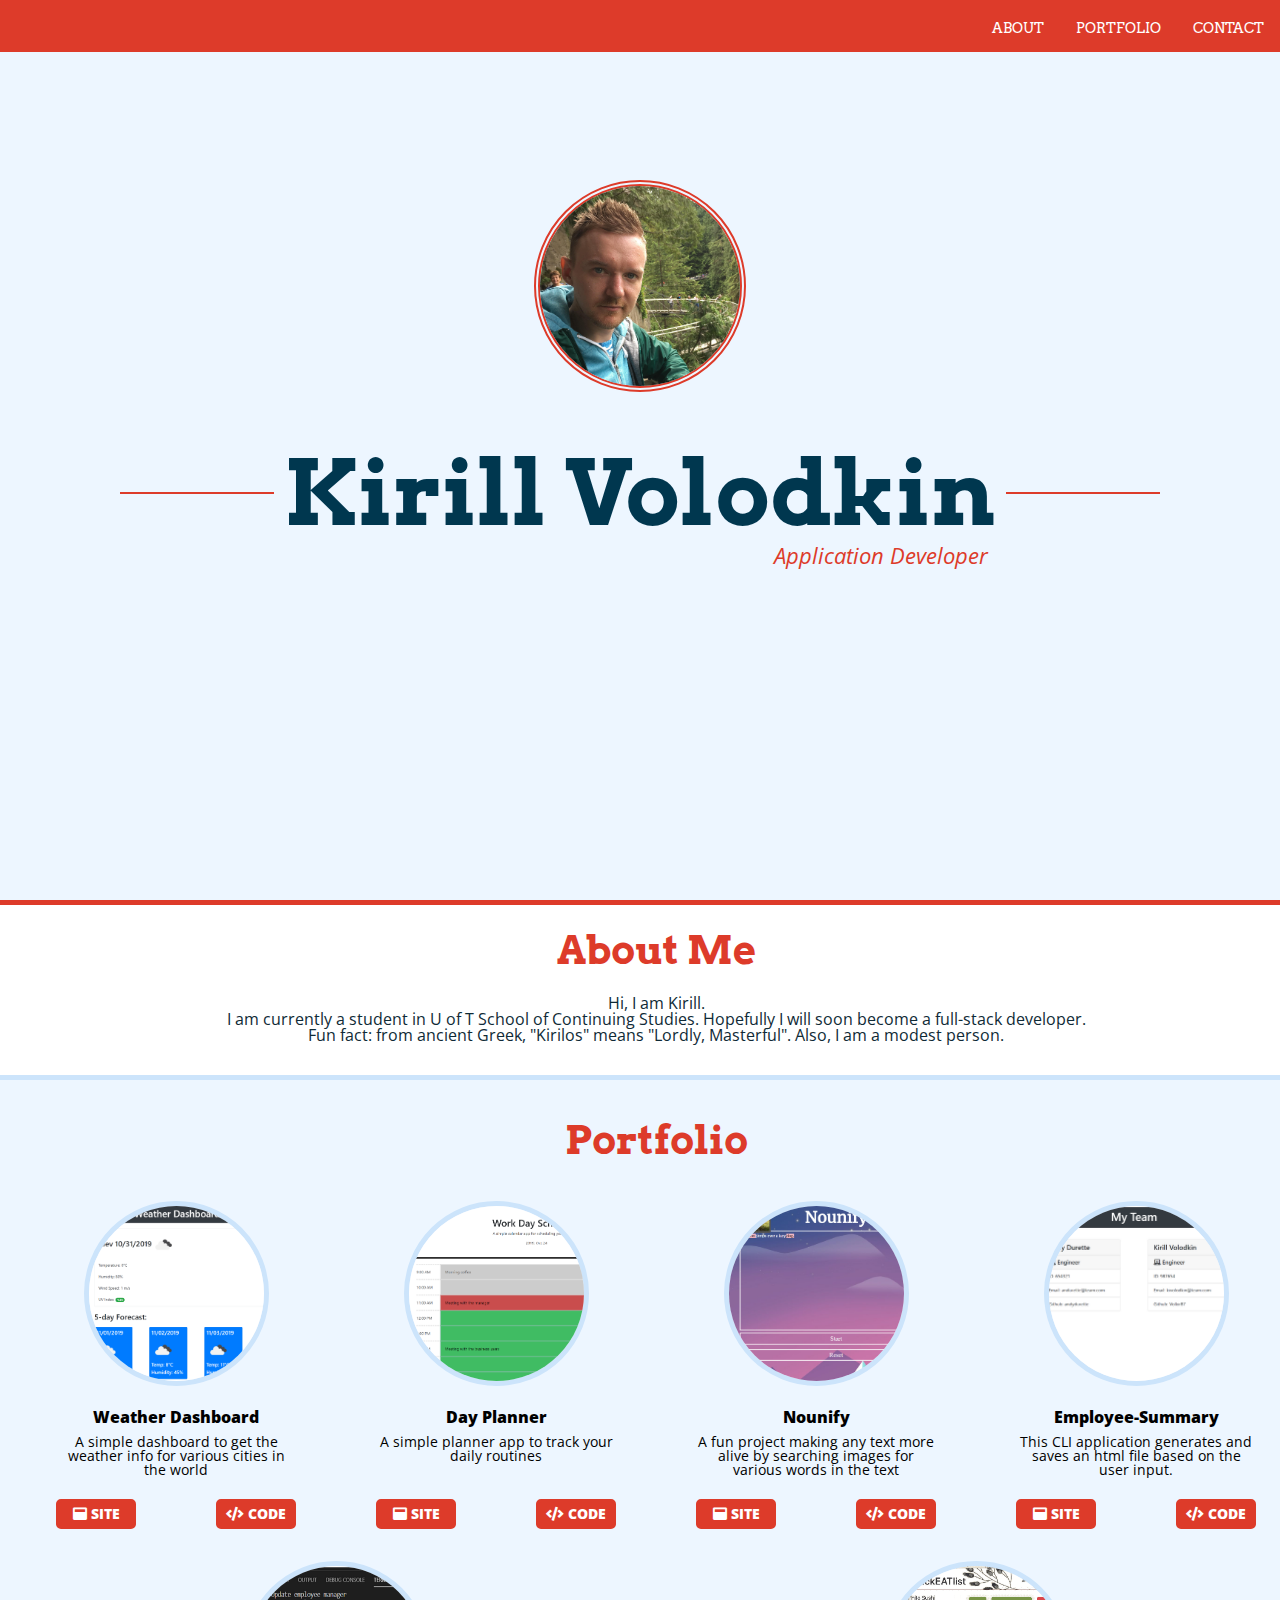
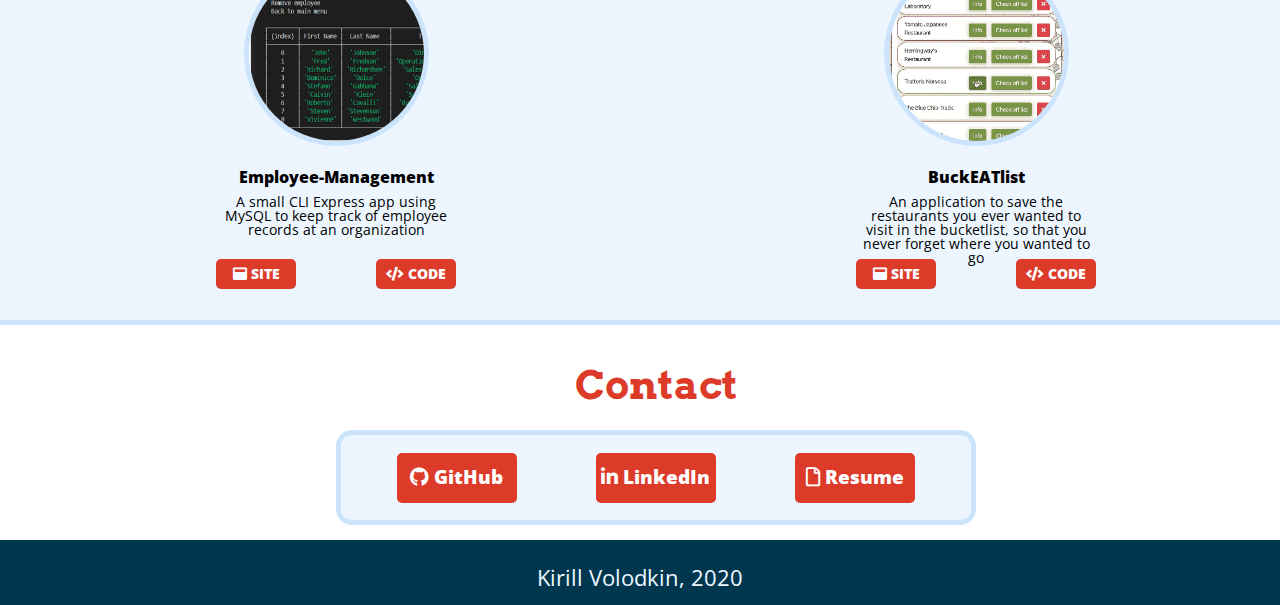
<file: index.html>
<!DOCTYPE html>
<html>
    <head>
        <meta charset="UTF-8">
        <meta name="viewport" content="width=device-width, initial-scale=1.0">
        <link href="https://fonts.googleapis.com/css?family=Arvo|Open+Sans&display=swap" rel="stylesheet">
        <link rel="stylesheet" href="https://use.fontawesome.com/releases/v5.8.1/css/all.css"/>
        <link href="assets/css/style.css" rel="stylesheet" type="text/css">
        <title>Kirill Volodkin Portfolio Page</title>
    </head>

    <body>
        <div class="general">
            <div id="first_page">
                <div class="top">
                    <nav class="links">
                        <a class="link" href="#about_me">About</a>
                        <a class="link" href="#portfolio">Portfolio</a>
                        <a class="link" href="#contact">Contact</a>
                    </nav>
                </div>
                <div id="image_container">
                    <img id="portfolio_image" src="assets/images/Portfolio_pic.JPG"/>
                </div>
                <div id="title">
                    <h1 id="name">Kirill Volodkin</h1>
                    <h2 id="subtitle">Application Developer</h2>
                </div>
                <!-- <div class="divider"></div> -->
 
            </div>
            <div class="info">
                <h2 class="info_header" id="about_me">About Me</h2>
                <div class="info_data">
                    <div id="description">
                        <p>Hi, I am Kirill.</p>
                        <p>I am currently a student in U of T School of Continuing Studies. Hopefully I will soon become a full-stack developer.</p>
                        <p>Fun fact: from ancient Greek, "Kirilos" means "Lordly, Masterful". Also, I am a modest person.</p>
                    </div>
                </div>    
            </div>
            <div class="portfolio">
                <h2 class="info_header" id="portfolio">Portfolio</h2>
                <div id="all_projects">
                    <div class="project_box" id="weather_dash">
                        <img src="./assets/images/Weather-Dashboard-screenshot_sq.png" class="project_image">
                        <h3 class="project_name">Weather Dashboard</h3>
                        <p class="project_description">A simple dashboard to get the weather info for various cities in the world</p>
                        <div class="button_group">
                            <a class="link_ext" href="https://volkir87.github.io/Weather-Dashboard/"><i class="fa fa-window-maximize"></i> SITE</a>
                            <a class="link_ext" href="https://github.com/Volkir87/Weather-Dashboard"><i class="fa fa-code"></i> CODE</a>
                        </div>
                    </div>
                    <div class="project_box" id="day_planner">
                        <img src="./assets/images/Day_Planner_Screenshot_sq.png" class="project_image">
                        <h3 class="project_name">Day Planner</h3>
                        <p class="project_description">A simple planner app to track your daily routines</p>
                        <div class="button_group">
                            <a class="link_ext" href="https://volkir87.github.io/Day-Planner/"><i class="fa fa-window-maximize"></i> SITE</a>
                            <a class="link_ext" href="https://github.com/Volkir87/Day-Planner"><i class="fa fa-code"></i> CODE</a>
                        </div>
                    </div>
                    <div class="project_box" id="nounify">
                        <img src="./assets/images/Nounify_screenshot_sq.png" class="project_image">
                        <h3 class="project_name">Nounify</h3>
                        <p class="project_description">A fun project making any text more alive by searching images for various words in the text</p>
                        <div class="button_group">
                            <a class="link_ext" href="https://ninjagirl2018.github.io/Nounify/"><i class="fa fa-window-maximize"></i> SITE</a>
                            <a class="link_ext" href="https://github.com/ninjagirl2018/Nounify"><i class="fa fa-code"></i> CODE</a>
                        </div>
                    </div>  
                    <div class="project_box" id="emp_summary">
                        <img src="./assets/images/Employee_Summary_screenshot.png" class="project_image">
                        <h3 class="project_name">Employee-Summary</h3>
                        <p class="project_description">This CLI application generates and saves an html file based on the user input.</p>
                        <div class="button_group">
                            <a class="link_ext" href="#"><i class="fa fa-window-maximize"></i> SITE</a>
                            <a class="link_ext" href="https://github.com/Volkir87/Employee-Summary"><i class="fa fa-code"></i> CODE</a>
                        </div>
                    </div>  
                    <div class="project_box" id="employee_mgmt">
                        <img src="./assets/images/Employee-Management.PNG" class="project_image">
                        <h3 class="project_name">Employee-Management</h3>
                        <p class="project_description">A small CLI Express app using MySQL to keep track of employee records at an organization</p>
                        <div class="button_group">
                            <a class="link_ext" href="#"><i class="fa fa-window-maximize"></i> SITE</a>
                            <a class="link_ext" href="https://github.com/Volkir87/Employee-Management"><i class="fa fa-code"></i> CODE</a>
                        </div>
                    </div>  
                    <div class="project_box" id="buckeatlist">
                        <img src="./assets/images/Buckeatlist_screenshot.png" class="project_image">
                        <h3 class="project_name">BuckEATlist</h3>
                        <p class="project_description">An application to save the restaurants you ever wanted to visit in the bucketlist, so that you never forget where you wanted to go</p>
                        <div class="button_group">
                            <a class="link_ext" href="https://buckeatlist.herokuapp.com"><i class="fa fa-window-maximize"></i> SITE</a>
                            <a class="link_ext" href="https://github.com/davidgeht/BuckEATlist"><i class="fa fa-code"></i> CODE</a>
                        </div>
                    </div>  
                </div>
                    <!-- <a class="portfolio_box" id="rock" href="#"><p class="portfolio_item_name">Rock Paper Scissors</p></a> -->
            </div>
            <div class="contact">
                <h2 class="info_header" id="contact">Contact</h2>
                <div class="contact_box">
                    <div class="contact_buttons">
                        <a href="https://github.com/Volkir87" class="link_ext cont_but">
                            <i class="fab fa-github"></i> GitHub
                        </a>
                        <a href="https://www.linkedin.com/in/kirillvolodkin/" class="link_ext cont_but">
                            <i class="fab fa-linkedin-in"></i> LinkedIn
                        </a>
                        <a href="./assets/files/Kirill Volodkin.pdf" class="link_ext cont_but" download>
                            <i class="far fa-file"></i> Resume
                        </a>
                    </div>
                    <!-- <label class="contact_label">Name</label><br>
                    <input class="contact_input" type="text"><br>
                    <label class="contact_label">Email</label><br>
                    <input class="contact_input" type="text"><br>
                    <label class="contact_label">Message</label><br>
                    <textarea id="message_box" type="text"></textarea><br>
                    <button id="contact_submit">
                        SUBMIT
                    </button> -->
                </div>
            </div>
        </div>
        <footer>
            Kirill Volodkin, 2020
        </footer>
        

    </body>
</html>
</file>
<file: assets/css/style.css>
html, body, div, span, applet, object, iframe,
h1, h2, h3, h4, h5, h6, p, blockquote, pre,
a, abbr, acronym, address, big, cite, code,
del, dfn, em, img, ins, kbd, q, s, samp,
small, strike, strong, sub, sup, tt, var,
b, u, i, center,
dl, dt, dd, ol, ul, li,
fieldset, form, label, legend,
table, caption, tbody, tfoot, thead, tr, th, td,
article, aside, canvas, details, embed, 
figure, figcaption, footer, header, hgroup, 
menu, nav, output, ruby, section, summary,
time, mark, audio, video {
	margin: 0;
	padding: 0;
	border: 0;
	font-size: 100%;
	font: inherit;
	vertical-align: baseline;
}
/* HTML5 display-role reset for older browsers */
article, aside, details, figcaption, figure, 
footer, header, hgroup, menu, nav, section {
	display: block;
}
body {
	line-height: 1;
}
ol, ul {
	list-style: none;
}
blockquote, q {
	quotes: none;
}
blockquote:before, blockquote:after,
q:before, q:after {
	content: '';
	content: none;
}
table {
	border-collapse: collapse;
	border-spacing: 0;
}

/* New element, class and id style definitions start here */

html { scroll-behavior: smooth; }

#name {
    font-family: 'Adelle W01 Bold', 'Arvo', Constantia, "Lucida Bright", Lucidabright, "Lucida Serif", Lucida, "DejaVu Serif", "Bitstream Vera Serif", "Liberation Serif", Georgia, serif;
    font-size: 91px;
    font-weight: 1000;
    /* border-top: 4px solid white; */
    color: #00374f;
    display: inline-block;
    min-height: 70px;
    margin: 55px auto 0;
    padding: 0 10px;
    z-index: 2;
    background-color: #edf6ff;
}

#name:after {
    background-color: #dd3b2a;
    content: '';
    height: 2px;
    left: 0;
    margin-top: 45px;
    position: absolute;
    width: 100%;
    z-index: -1;
}

#title {
    margin: 0 auto;
    max-width: 1040px;
    position: relative;
    text-align: center;
    top: 0;
    width: 100%;
    z-index: 1;
}

#subtitle {
    color: #dd3b2a;
    font-size: 22px;
    font-style: italic;
    font-weight: 400;
    text-align: right;
    max-width: 695px;
    margin: -10px auto 0;
    width: 100%;
    padding-top: 1rem;
    font-family: 'Open Sans', Frutiger, "Frutiger Linotype", Univers, Calibri, "Gill Sans", "Gill Sans MT", "Myriad Pro", Myriad, "DejaVu Sans Condensed", "Liberation Sans", "Nimbus Sans L", Tahoma, Geneva, "Helvetica Neue", Helvetica, Arial, sans-serif;
}

#portfolio_image {
    border-radius: 50%;
    width: 200px;
    height: 200px;
    border-color: #dd3b2a;
    border-style: double;
    border-width: 6px;
}

#image_container {
    display: flex;
    align-content: center;
    justify-content: center;
    margin-top: 10%;
}

.links {
    font-family: 'Adelle W01 Bold', 'Arvo', Constantia, "Lucida Bright", Lucidabright, "Lucida Serif", Lucida, "DejaVu Serif", "Bitstream Vera Serif", "Liberation Serif", Georgia, serif;
    font-size: 20px;
    font-weight: 500;
    color: white;
    display: flex;
    justify-content: flex-end;
    background-color: #dd3b2a;
}

.link {
    padding: 1rem 1rem 1rem 1rem;
    color: white;
    text-decoration: none;
    font-variant-caps: all-petite-caps
}

.general {
    background-color: #edf6ff;
}

#first_page {
    height: 100vh;
}

.info {
    background-color: white;
    border-top: 5px solid #dd3b2a;
    /* border-bottom: 5px solid #2babe1; */
    /* float: left; */
    position: relative;
    width: 100%;
    z-index: 3;
    padding-left: 1rem;
    padding-bottom: 2rem;
    margin-top: auto;
}

.info_header {
    color: #dd3b2a;
    font-family: 'Adelle W01 Bold', 'Arvo', Constantia, "Lucida Bright", Lucidabright, "Lucida Serif", Lucida, "DejaVu Serif", "Bitstream Vera Serif", "Liberation Serif", Georgia, serif;
    font-size: 40px;
    font-weight: 1000;
    line-height: 1.25em;
    margin: 0.5em 0;
    width: 100%;
    text-align: center;
}

#description {
    color: #0f2a36;
    font-family: 'Open Sans', Frutiger, "Frutiger Linotype", Univers, Calibri, "Gill Sans", "Gill Sans MT", "Myriad Pro", Myriad, "DejaVu Sans Condensed", "Liberation Sans", "Nimbus Sans L", Tahoma, Geneva, "Helvetica Neue", Helvetica, Arial, sans-serif;
    font-size: 16px;
    text-align: center;
}



/* Project related styling */

.portfolio {
    background: #edf6ff;
    border-top: 5px solid #cce4fb;
    padding-top: 15px;
    padding-bottom: 15px;
    padding-left: 1rem;
    width: 100%;
    /* height: 100vh; */
    border-bottom: 5px solid #cce4fb;
}

#all_projects {
    display: flex;
    justify-content: space-around;
    flex-direction: row;
    flex-wrap: wrap;
}

.project_box {
    margin: 1rem 2rem 1rem 2rem;
    text-align: center;
    width: 15rem;
}

.project_image {
    border-radius: 50%;
    border: 5px solid;
    border-color: #cce4fb;
    height: 175px;
    width: 175px;
}

.project_name {
    font-family: 'Open Sans', Frutiger, "Frutiger Linotype", Univers, Calibri, "Gill Sans", "Gill Sans MT", "Myriad Pro", Myriad, "DejaVu Sans Condensed", "Liberation Sans", "Nimbus Sans L", Tahoma, Geneva, "Helvetica Neue", Helvetica, Arial, sans-serif;
    font-size: 16px;
    font-weight: 1000;
    margin-top: 20px;
}

.project_description {
    font-family: 'Open Sans', Frutiger, "Frutiger Linotype", Univers, Calibri, "Gill Sans", "Gill Sans MT", "Myriad Pro", Myriad, "DejaVu Sans Condensed", "Liberation Sans", "Nimbus Sans L", Tahoma, Geneva, "Helvetica Neue", Helvetica, Arial, sans-serif;
    font-size: 14px;
    margin-top: 10px;
    height: 3rem;
}

.button_group {
    display: flex;
    justify-content: space-between;
    margin-top: 1rem;
}

.link_ext, #contact_submit {
    background-color: #dd3b2a;
    color: white;
    border: #dd3b2a solid;
    border-radius: 5px;
    width: 80px;
    height: 30px;
    font-family: 'Open Sans', Frutiger, "Frutiger Linotype", Univers, Calibri, "Gill Sans", "Gill Sans MT", "Myriad Pro", Myriad, "DejaVu Sans Condensed", "Liberation Sans", "Nimbus Sans L", Tahoma, Geneva, "Helvetica Neue", Helvetica, Arial, sans-serif;
    font-size: 14px;
    font-weight: 800;
    padding-top: 5px;
    box-sizing: border-box;
    text-decoration: none;
}

/* Styles for the contact section */

.contact {
    background: white;
    /* border-top: 5px solid #cce4fb; */
    padding-top: 15px;
    padding-bottom: 15px;
    padding-left: 1rem;
    width: 100%;
    /* display: flex; */
    /* justify-content: center; */
    /* flex-direction: column; */
}

.contact_box {
    /* justify-content: center; */
    background-color: #edf6ff;
    border: 5px solid #cce4fb;
    box-sizing: border-box;
    max-width: 50%;
    margin: auto;
    padding: 1rem;
    border-radius: 1rem;
}

.contact_buttons {
    display: flex;
    justify-content: space-around;
}

.cont_but {
    width: 120px;
    height: 50px;
    font-size: 1.2rem;
    text-align: center;
    padding-top: 0.7rem;
    margin: 0.1rem;
}

.contact_label {
    font-family: 'Open Sans', Frutiger, "Frutiger Linotype", Univers, Calibri, "Gill Sans", "Gill Sans MT", "Myriad Pro", Myriad, "DejaVu Sans Condensed", "Liberation Sans", "Nimbus Sans L", Tahoma, Geneva, "Helvetica Neue", Helvetica, Arial, sans-serif;
    font-size: 14px;
    font-weight: 800;
    margin-top: 1rem;
    margin-bottom: 0.5rem;
    display: block;
}

.contact_input, #message_box {
    width: 100%;
    border: 3px solid #cce4fb;
    border-radius: 0.5rem;
    box-sizing: border-box;
    height: 2rem;
}

#message_box {
    height: 3rem;
}

#contact_submit {
    width: 80px;
    margin-top: 1rem;
}

/* footer */

footer {
    background: #00374f;
    font-size: 22px;
    height: 65px;
    text-align: center;
    width: 100%;
    color: #edf6ff;
    font-family: 'Open Sans', Frutiger, "Frutiger Linotype", Univers, Calibri, "Gill Sans", "Gill Sans MT", "Myriad Pro", Myriad, "DejaVu Sans Condensed", "Liberation Sans", "Nimbus Sans L", Tahoma, Geneva, "Helvetica Neue", Helvetica, Arial, sans-serif;
    padding-top: 2%;
    box-sizing: border-box;
}

/* Media queries */

@media screen and (max-width: 600px) {
    #name {
        font-size: 50px;
    }
    #name:after {
        width: 0%;
    }
    #subtitle {
        text-align: center;
    }
    .links {
        justify-content: space-around;
    }
    .contact_box {
        max-width: 90%;
    }
}
</file>
